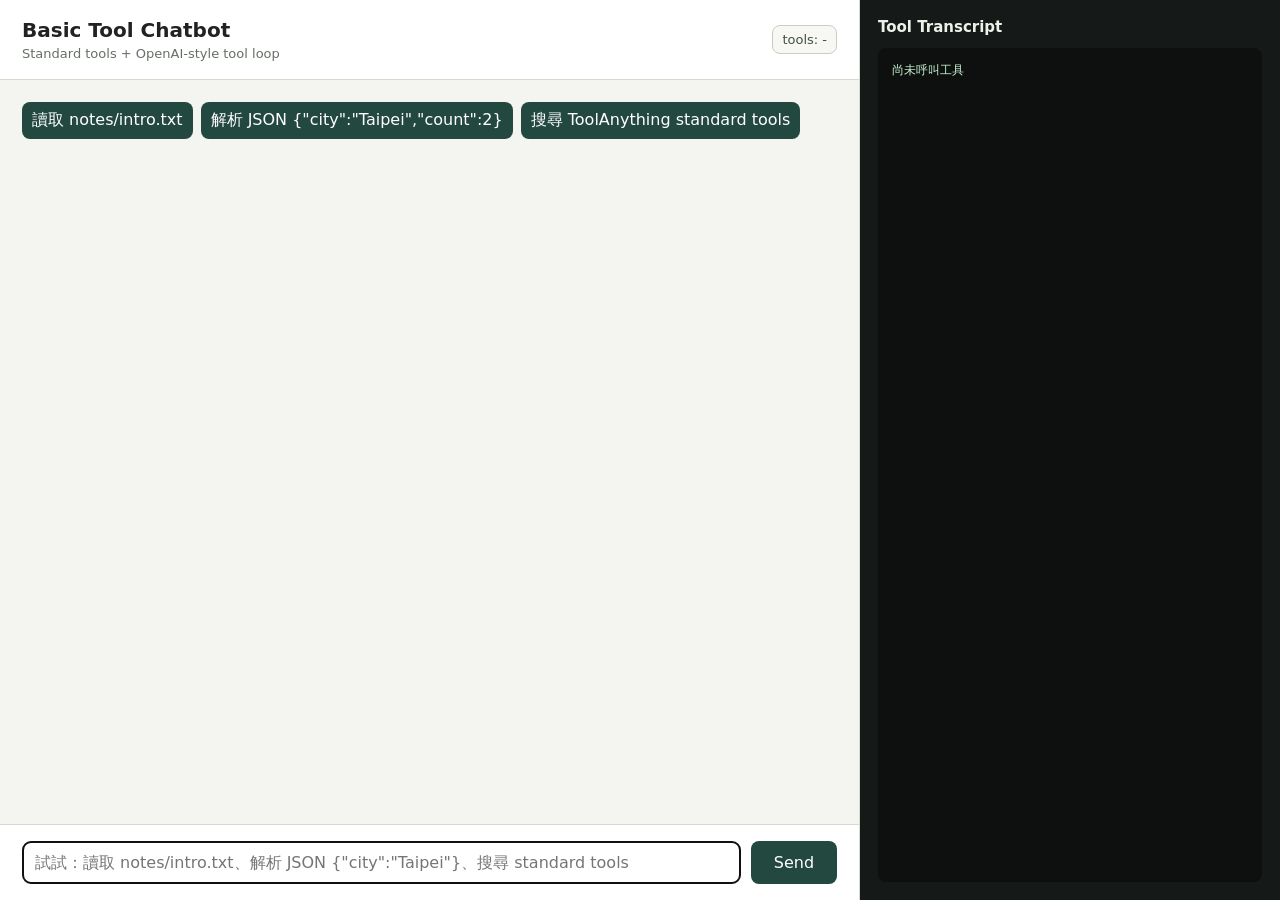
<file: examples/basic_tool_chatbot/web/index.html>
<!doctype html>
<html lang="zh-Hant">
  <head>
    <meta charset="utf-8" />
    <meta name="viewport" content="width=device-width, initial-scale=1" />
    <title>ToolAnything Basic Tool Chatbot</title>
    <link rel="stylesheet" href="./styles.css" />
  </head>
  <body>
    <main class="shell">
      <section class="chat">
        <header class="topbar">
          <div>
            <h1>Basic Tool Chatbot</h1>
            <p>Standard tools + OpenAI-style tool loop</p>
          </div>
          <span id="toolCount" class="status">tools: -</span>
        </header>
        <div id="messages" class="messages" aria-live="polite"></div>
        <form id="composer" class="composer">
          <input
            id="messageInput"
            name="message"
            autocomplete="off"
            placeholder="試試：讀取 notes/intro.txt、解析 JSON {&quot;city&quot;:&quot;Taipei&quot;}、搜尋 standard tools"
          />
          <button type="submit">Send</button>
        </form>
      </section>
      <aside class="transcript">
        <h2>Tool Transcript</h2>
        <pre id="transcriptOutput">尚未呼叫工具</pre>
      </aside>
    </main>
    <script src="./app.js"></script>
  </body>
</html>
</file>
<file: examples/basic_tool_chatbot/web/styles.css>
:root {
  color-scheme: light;
  font-family:
    Inter, ui-sans-serif, system-ui, -apple-system, BlinkMacSystemFont, "Segoe UI", sans-serif;
  background: #f4f5f1;
  color: #20231f;
}

* {
  box-sizing: border-box;
}

body {
  margin: 0;
}

button,
input {
  font: inherit;
}

.shell {
  min-height: 100vh;
  display: grid;
  grid-template-columns: minmax(0, 1fr) 420px;
}

.chat {
  display: grid;
  grid-template-rows: auto minmax(0, 1fr) auto;
  min-height: 100vh;
  border-right: 1px solid #d7dacd;
}

.topbar {
  display: flex;
  justify-content: space-between;
  align-items: center;
  gap: 20px;
  padding: 18px 22px;
  border-bottom: 1px solid #d7dacd;
  background: #ffffff;
}

h1,
h2,
p {
  margin: 0;
}

h1 {
  font-size: 20px;
  font-weight: 700;
}

h2 {
  font-size: 15px;
  font-weight: 700;
}

.topbar p {
  margin-top: 4px;
  color: #667064;
  font-size: 13px;
}

.status {
  white-space: nowrap;
  border: 1px solid #c9cec0;
  padding: 6px 9px;
  border-radius: 8px;
  background: #f7f8f4;
  color: #435044;
  font-size: 13px;
}

.messages {
  overflow: auto;
  padding: 22px;
}

.message {
  max-width: 780px;
  margin-bottom: 14px;
}

.message span {
  display: block;
  margin-bottom: 5px;
  color: #667064;
  font-size: 12px;
  font-weight: 700;
}

.message pre {
  margin: 0;
  padding: 13px 14px;
  border-radius: 8px;
  white-space: pre-wrap;
  overflow-wrap: anywhere;
  line-height: 1.45;
}

.message.user {
  margin-left: auto;
}

.message.user pre {
  background: #23483f;
  color: #ffffff;
}

.message.assistant pre {
  background: #ffffff;
  border: 1px solid #d7dacd;
}

.starters {
  display: flex;
  flex-wrap: wrap;
  gap: 8px;
  margin-bottom: 18px;
}

.starters button,
.composer button {
  border: 0;
  border-radius: 8px;
  background: #23483f;
  color: #ffffff;
  cursor: pointer;
}

.starters button {
  padding: 8px 10px;
}

.composer {
  display: grid;
  grid-template-columns: minmax(0, 1fr) auto;
  gap: 10px;
  padding: 16px 22px;
  border-top: 1px solid #d7dacd;
  background: #ffffff;
}

.composer input {
  min-width: 0;
  border: 1px solid #c9cec0;
  border-radius: 8px;
  padding: 11px 12px;
}

.composer button {
  min-width: 86px;
  padding: 0 16px;
}

.transcript {
  display: grid;
  grid-template-rows: auto minmax(0, 1fr);
  gap: 12px;
  min-height: 100vh;
  padding: 18px;
  background: #151917;
  color: #edf1e9;
}

.transcript pre {
  margin: 0;
  overflow: auto;
  border-radius: 8px;
  padding: 14px;
  background: #0d100f;
  color: #c9f2d1;
  font-size: 12px;
  line-height: 1.45;
  white-space: pre-wrap;
  overflow-wrap: anywhere;
}

@media (max-width: 900px) {
  .shell {
    grid-template-columns: 1fr;
  }

  .chat {
    min-height: 70vh;
    border-right: 0;
  }

  .transcript {
    min-height: 30vh;
  }
}
</file>
